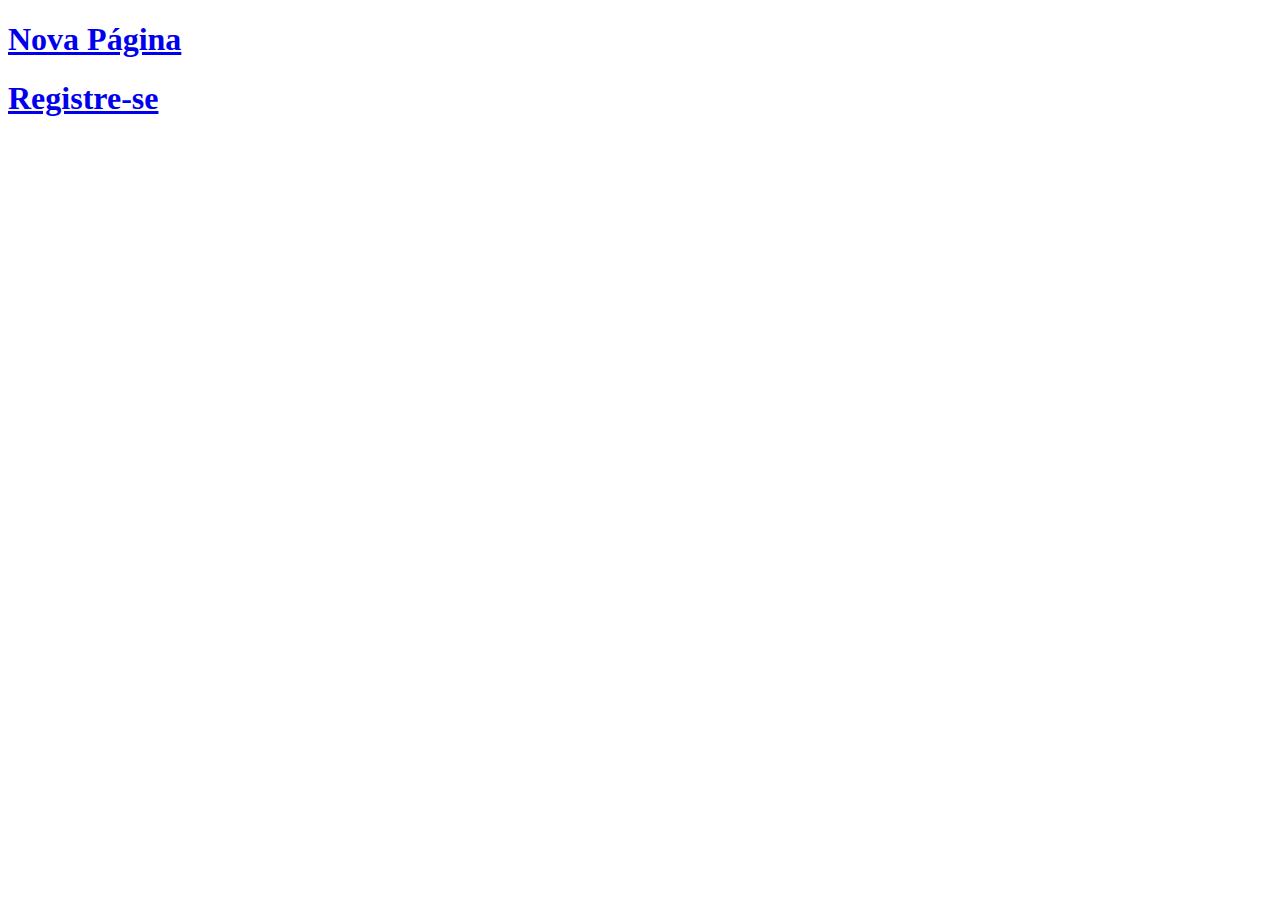
<file: 2.htmlAdvanced/index.html>
<!DOCTYPE html>
<html lang="en">
<head>
    <meta charset="UTF-8">
    <meta name="viewport" content="width=device-width, initial-scale=1.0">
    <title>My First WebSite</title>
</head>

<body>
<h1><a href="newpage.html">Nova Página</a></h1>
<h1><a href="register.html">Registre-se</a></h1>
    
<br>

</body>
</html>
</file>
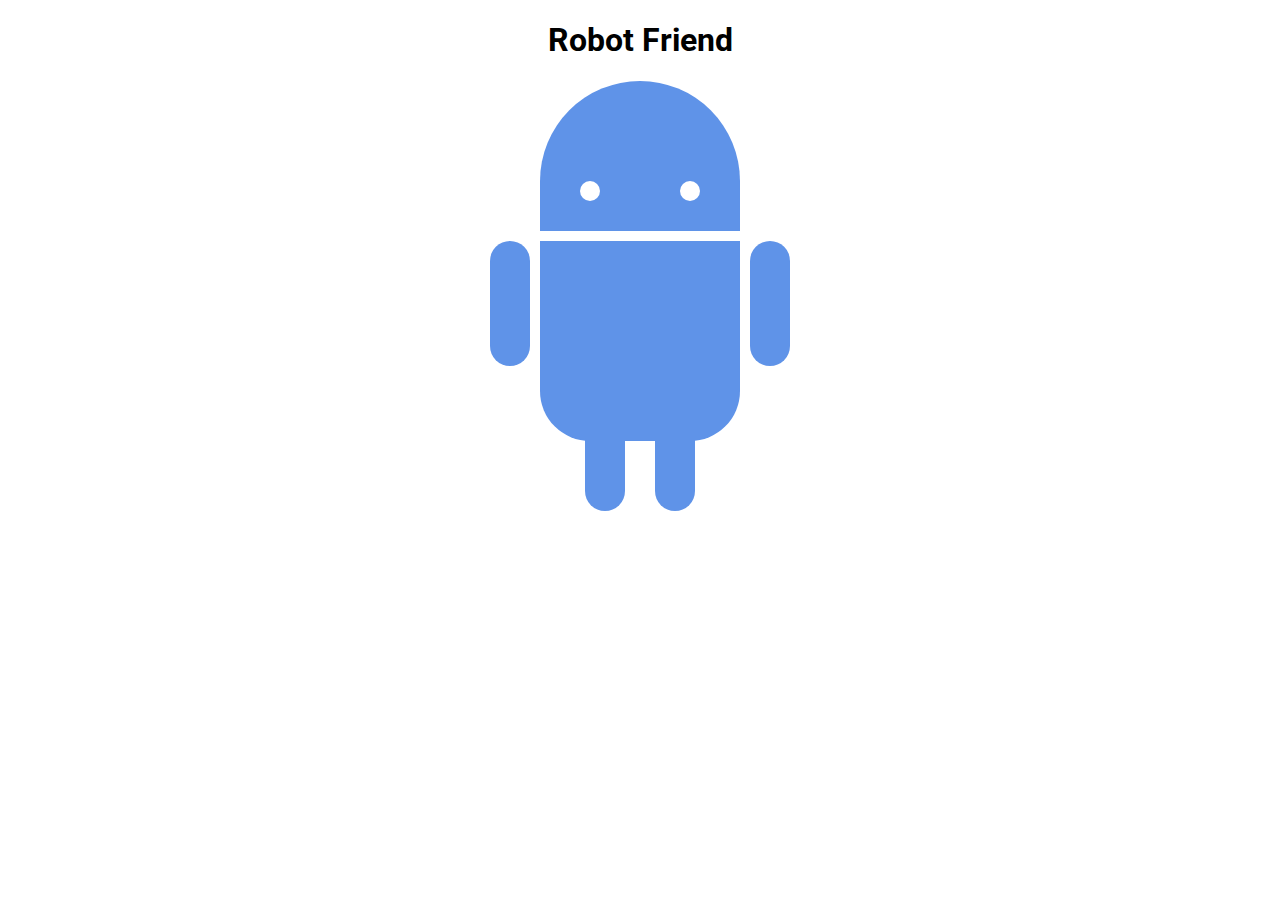
<file: 4.cssAdvanced/robbot.challenge/index.html>
<!DOCTYPE html>
<html>
<head>
	<title>RoboPage</title>
	<link rel="stylesheet" type="text/css" href="style.css">
	<link href="https://fonts.googleapis.com/css?family=Roboto" rel="stylesheet">
</head>
<body>
	<h1>Robot Friend</h1>
	<div class="robots">
		<div class="android"> 
			<div class="head"> 
				<div class="eyes"> 
					<div class="left_eye"></div> 
					<div class="right_eye"></div>
				</div> 
			</div> 
			<div class="upper_body"> 
				<div class="left_arm"></div> 
				<div class="torso"></div> 
				<div class="right_arm"></div> 
			</div> 
			<div class="lower_body"> 
				<div class="left_leg"></div> 
				<div class="right_leg"></div> 
			</div> 
		</div>
	</div>
</body>
</html>
</file>
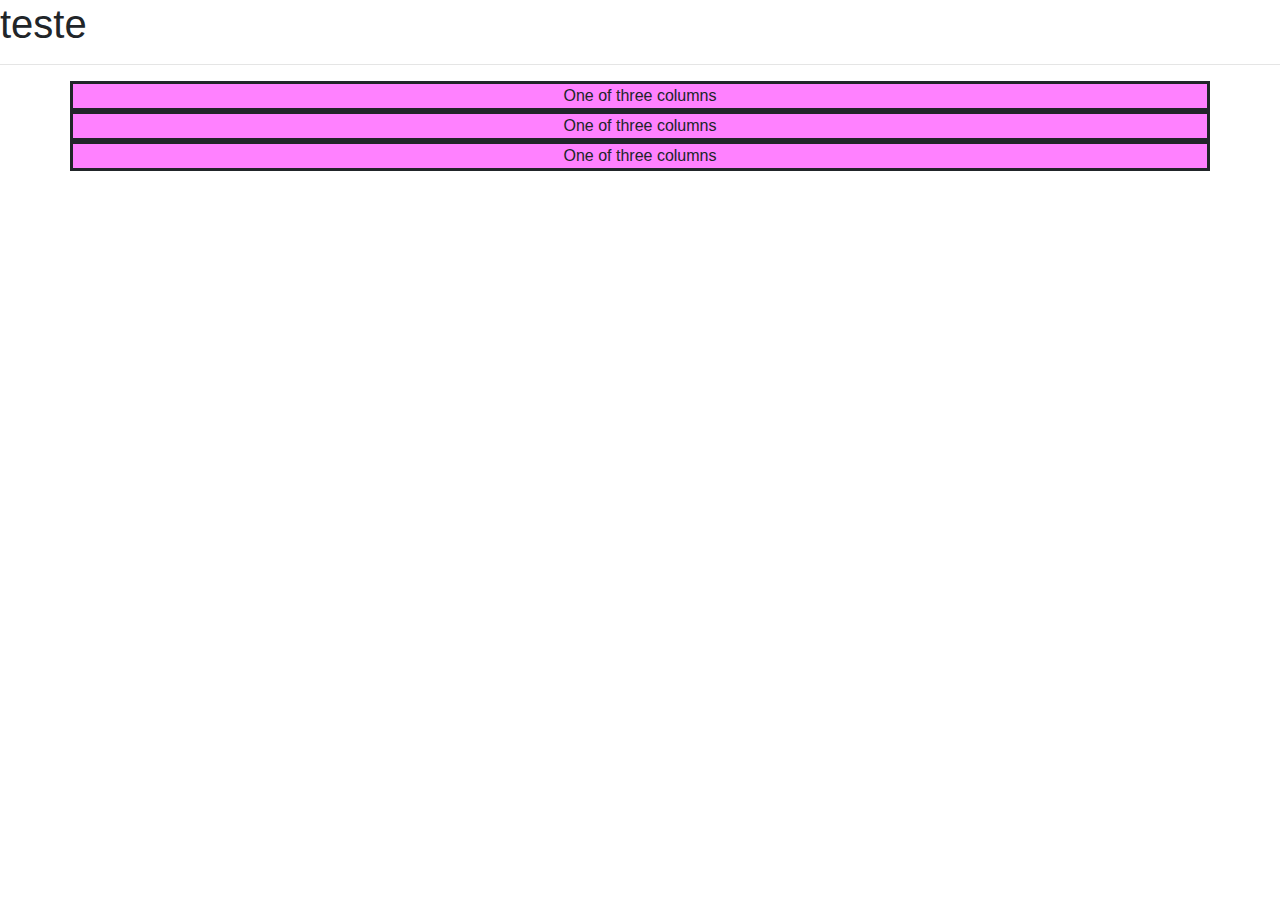
<file: 5.bootstrapIntro/1.teste/index.html>
<!DOCTYPE html>
<html lang="en">
  <head>
    <meta charset="UTF-8" />
    <meta name="viewport" content="width=device-width, initial-scale=1.0" />
    <link
      rel="stylesheet"
      href="https://stackpath.bootstrapcdn.com/bootstrap/4.4.1/css/bootstrap.min.css"
      integrity="sha384-Vkoo8x4CGsO3+Hhxv8T/Q5PaXtkKtu6ug5TOeNV6gBiFeWPGFN9MuhOf23Q9Ifjh"
      crossorigin="anonymous"
    />
    <link rel="stylesheet" href="styles.css" />
    <title>Teste Bootstrap</title>
  </head>
  <body>
    <h1>teste</h1>
    <hr />
    <div class="container">
        <div class="row">
          <div class="col col-md-4 col-lg-12">
            One of three columns
          </div>
          <div class="col col-md-4 col-lg-12">
            One of three columns
          </div>
          <div class="col col-md-4 col-lg-12">
            One of three columns
          </div>
        </div>
      </div>

    <!---------------------------------------------------------->
    <script
      src="https://code.jquery.com/jquery-3.4.1.slim.min.js"
      integrity="sha384-J6qa4849blE2+poT4WnyKhv5vZF5SrPo0iEjwBvKU7imGFAV0wwj1yYfoRSJoZ+n"
      crossorigin="anonymous"
    ></script>
    <script
      src="https://cdn.jsdelivr.net/npm/popper.js@1.16.0/dist/umd/popper.min.js"
      integrity="sha384-Q6E9RHvbIyZFJoft+2mJbHaEWldlvI9IOYy5n3zV9zzTtmI3UksdQRVvoxMfooAo"
      crossorigin="anonymous"
    ></script>
    <script
      src="https://stackpath.bootstrapcdn.com/bootstrap/4.4.1/js/bootstrap.min.js"
      integrity="sha384-wfSDF2E50Y2D1uUdj0O3uMBJnjuUD4Ih7YwaYd1iqfktj0Uod8GCExl3Og8ifwB6"
      crossorigin="anonymous"
    ></script>
  </body>
</html>
</file>
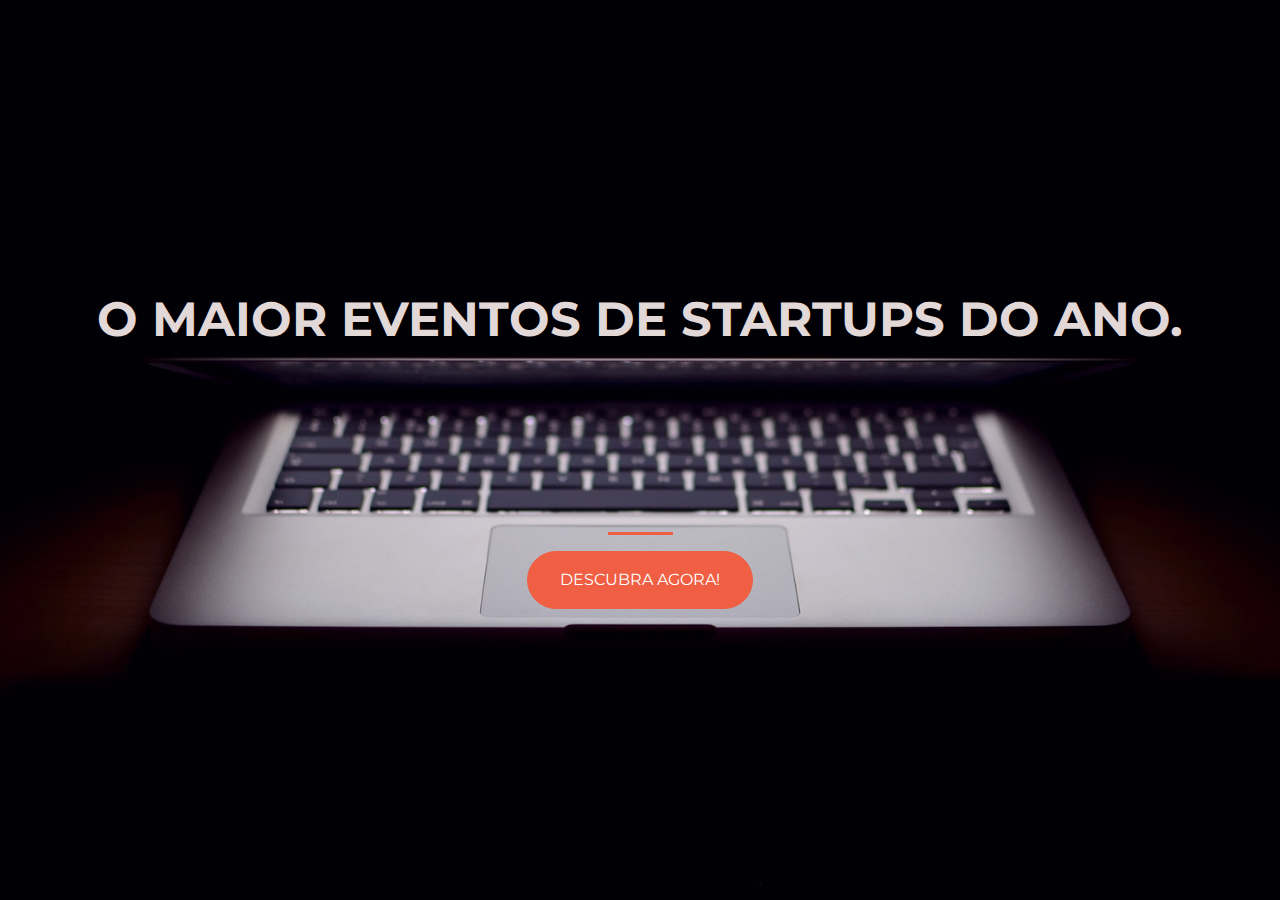
<file: 5.bootstrapIntro/2.projetoStartup/index.html>
<!DOCTYPE html>
<html>
  <head>
    <title>Projeto Startup</title>

    <!-- Google Fonts -->
    <link
      href="https://fonts.googleapis.com/css?family=Montserrat"
      rel="stylesheet"
    />

    <!-- Bootstrap CSS from a CDN. This way you don't have to include the bootstrap file yourself -->
    <link
      rel="stylesheet"
      href="https://stackpath.bootstrapcdn.com/bootstrap/4.3.1/css/bootstrap.min.css"
      integrity="sha384-ggOyR0iXCbMQv3Xipma34MD+dH/1fQ784/j6cY/iJTQUOhcWr7x9JvoRxT2MZw1T"
      crossorigin="anonymous"
    />

    <!-- Your own stylesheet -->
    <link rel="stylesheet" type="text/css" href="style.css" />
  </head>
  <body>
    <div class="container d-flex align-items-center h-100">
      <div class="row">
        <header class="text-center col-12">
          <h1 class="text-uppercase">
            <strong>O maior eventos de startups do ano.</strong>
          </h1>
        </header>
        <div class="buffer col-12"></div>
        <section class="text-center col-12">
          <hr />
          <a href="https://mailchi.mp/60dc72f42b44/zellps"><button type="button" class="text-uppercase btn btn-primary btn-xl">
            Descubra Agora!
          </button>
        </a>
        </section>
      </div>
    </div>
  </body>
</html>
</file>
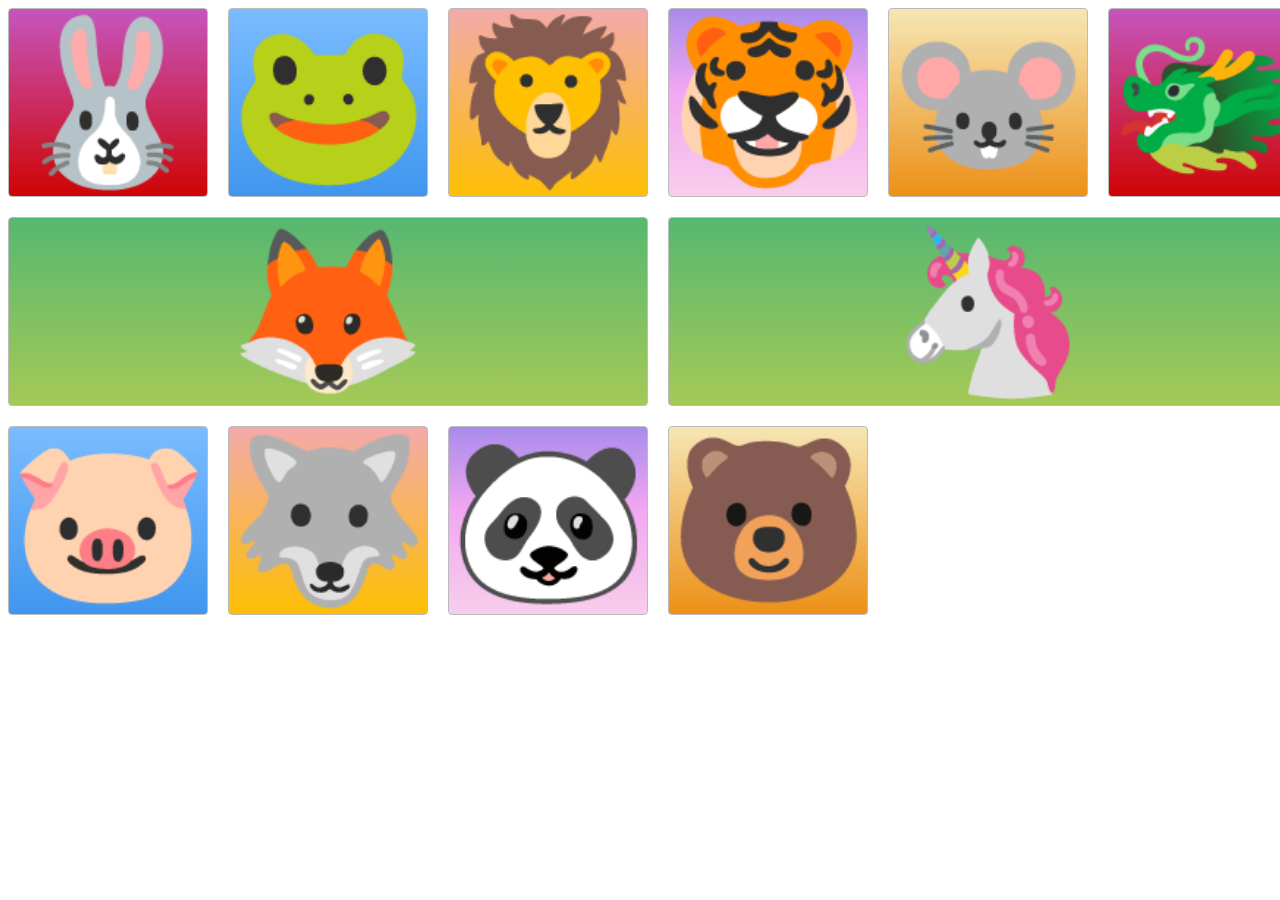
<file: 6.cssGrid+cssLayout/1.cssGridProject/index.html>
<!DOCTYPE html>
<html>

<head>
  <!-- the below meta tag is default in most modern browsers. however if you have an
  older browser, the emojis may not show up properly. In which case you need this meta
  tag. Read more here: https://teamtreehouse.com/community/meta-charsetutf8-what-does-this-mean-or-what-does-it-do-i-deleted-it-from-the-code-and-nothing-changed -->
  <meta charset="utf-8">
  <title>Grid Master</title>
  <link rel="stylesheet" type="text/css" href="./style.css">
</head>

<body>
  <div class="container">
    <div class="zone green">🦊</div>
    <div class="zone red">🐰</div>
    <div class="zone blue">🐸</div>
    <div class="zone yellow">🦁</div>
    <div class="zone purple">🐯</div>
    <div class="zone brown">🐭</div>
    <div class="zone green">🦄</div>
    <div class="zone red">🐲</div>
    <div class="zone blue">🐷</div>
    <div class="zone yellow">🐺</div>
    <div class="zone purple">🐼</div>
    <div class="zone brown">🐻</div>
  </div>
</body>

</html>
</file>
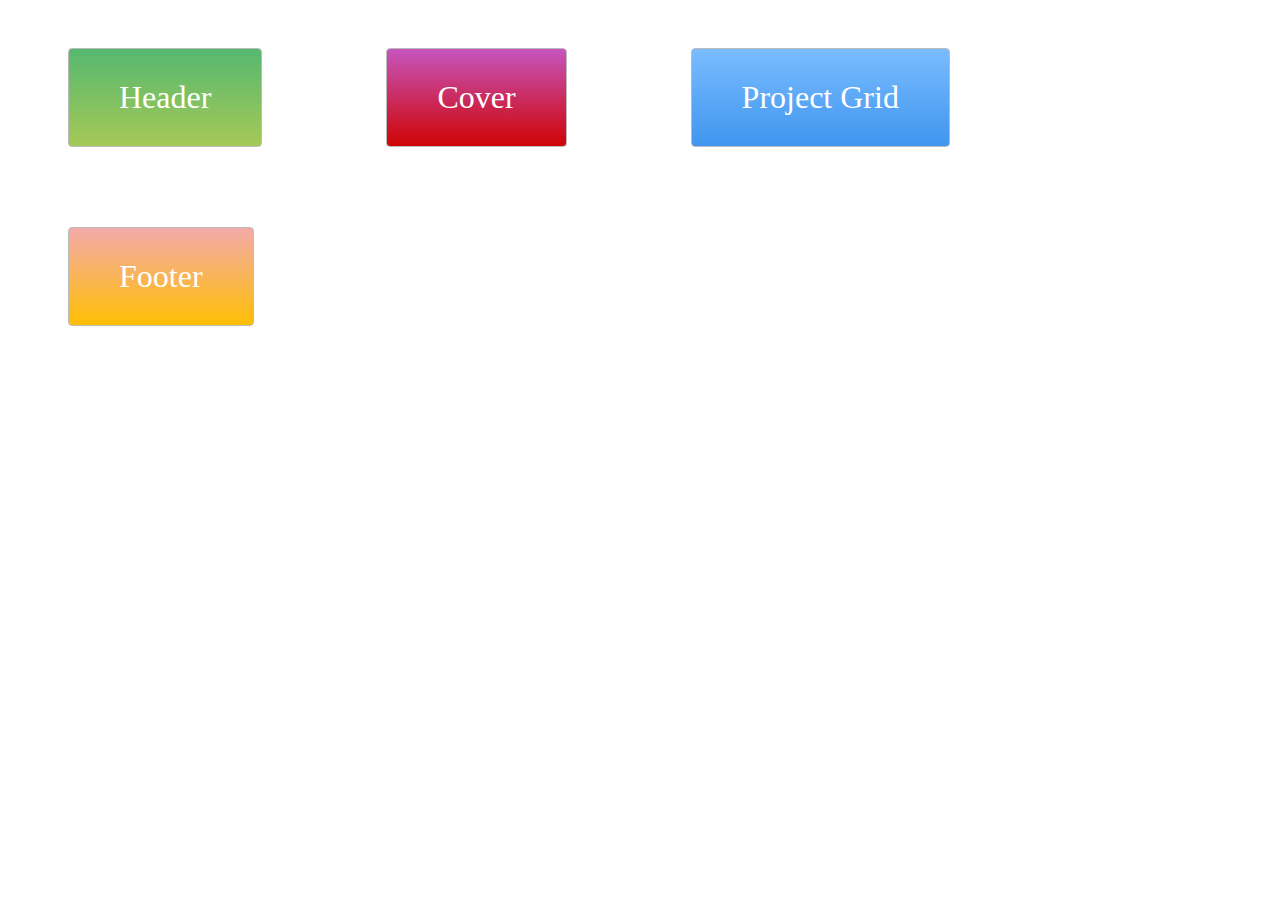
<file: 6.cssGrid+cssLayout/2.ccsGridLayout/index.html>
<!DOCTYPE html>
<html>
<head>
  <title>Layout Master</title>
  <link rel="stylesheet" type="text/css" href="./style.css">
</head>
<body>
  <div class="zone green">Header</div>
  <div class="zone red">Cover</div>
  <div class="zone blue">Project Grid</div>
  <div class="zone yellow">Footer</div>
</body>
</html>
</file>
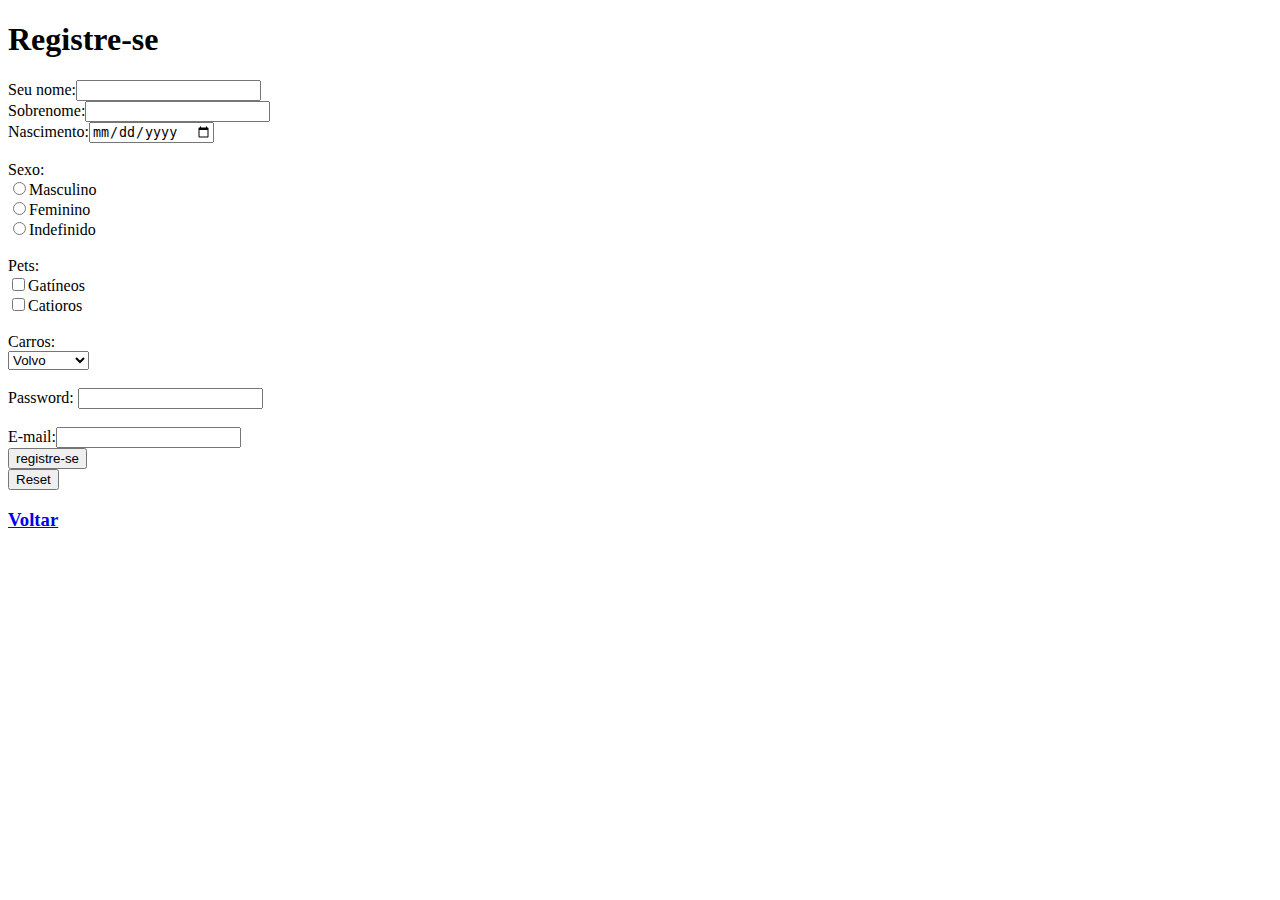
<file: 2.htmlAdvanced/register.html>
<!DOCTYPE html>
<html lang="en">

<head>
    <meta charset="UTF-8">
    <meta name="viewport" content="width=device-width, initial-scale=1.0">
    <title>Register</title>
</head>

<body>
    <h1>Registre-se</h1>
    <form method="GET"> <!-- comentários -->
        Seu nome:<input type="text" name="primeiroNome">
        <br>
        Sobrenome:<input type="text" name="sobrenome">
        <br>
        Nascimento:<input type="date" name="nascimento">
        <br>
        <br>
        Sexo: <br>
        <input type="radio" name="sexo" value="masc">Masculino <br>
        <input type="radio" name="sexo" value="fem">Feminino <br>
        <input type="radio" name="sexo" value="lgbtqsyz">Indefinido <br>
        <br>
        Pets: <br>
        <input type="checkbox" name="cats">Gatíneos <br>
        <input type="checkbox" name="dogs">Catioros <br>
        <br>
        Carros: <br>
        <select name="carrros">
            <option value="volvo" name="volvo">Volvo</option>
            <option value="mercedes" name="mercedes">Mercedes</option>
            <option value="audi" name="audi">Audi</option>
            <option value="toyota" name="toyota">Toyota</option>
            <option value="bmw" name="bmw">Bmw</option>

        </select>
        <br>
        <br>
        Password: <input type="password" min="5" name="password">
        <br>
        <br>
        E-mail:<input type="email" required name="email">
        <br>
        <input type="submit" value="registre-se">
        <br>
        <input type="reset">


    </form>

    <h3><a href="index.html">Voltar</a></h3>
</body>

</html>
</file>
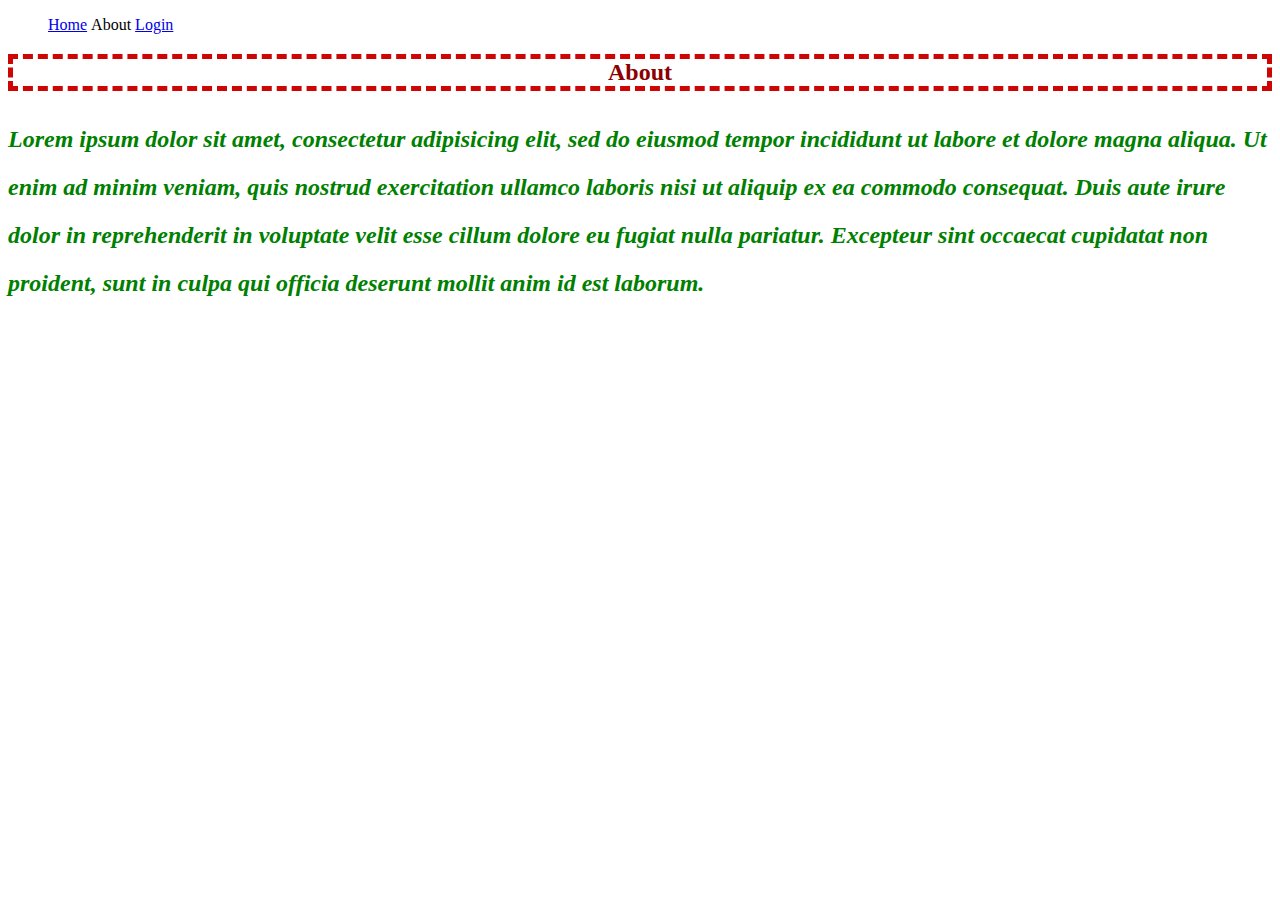
<file: 3.css/original/about.html>
<!DOCTYPE html>
<html>
<head>
  <title>My first website!</title>
  <link rel="stylesheet" type="text/css" href="css/styles.css">
</head>
<body>
  <header>
    <nav>
      <ul>
        <li><a href="index.html">Home</a></li>
        <li>About</li>
        <li><a href="login.html">Login</a></li>
      </ul>
    </nav>
  </header>
  <section>
    <h2>About</h2>
    <p>Lorem ipsum dolor sit amet, consectetur adipisicing elit, sed do eiusmod
    tempor incididunt ut labore et dolore magna aliqua. Ut enim ad minim veniam,
    quis nostrud exercitation ullamco laboris nisi ut aliquip ex ea commodo
    consequat. Duis aute irure dolor in reprehenderit in voluptate velit esse
    cillum dolore eu fugiat nulla pariatur. Excepteur sint occaecat cupidatat non
    proident, sunt in culpa qui officia deserunt mollit anim id est laborum.</p>
  </section>
</body>
</html>
</file>
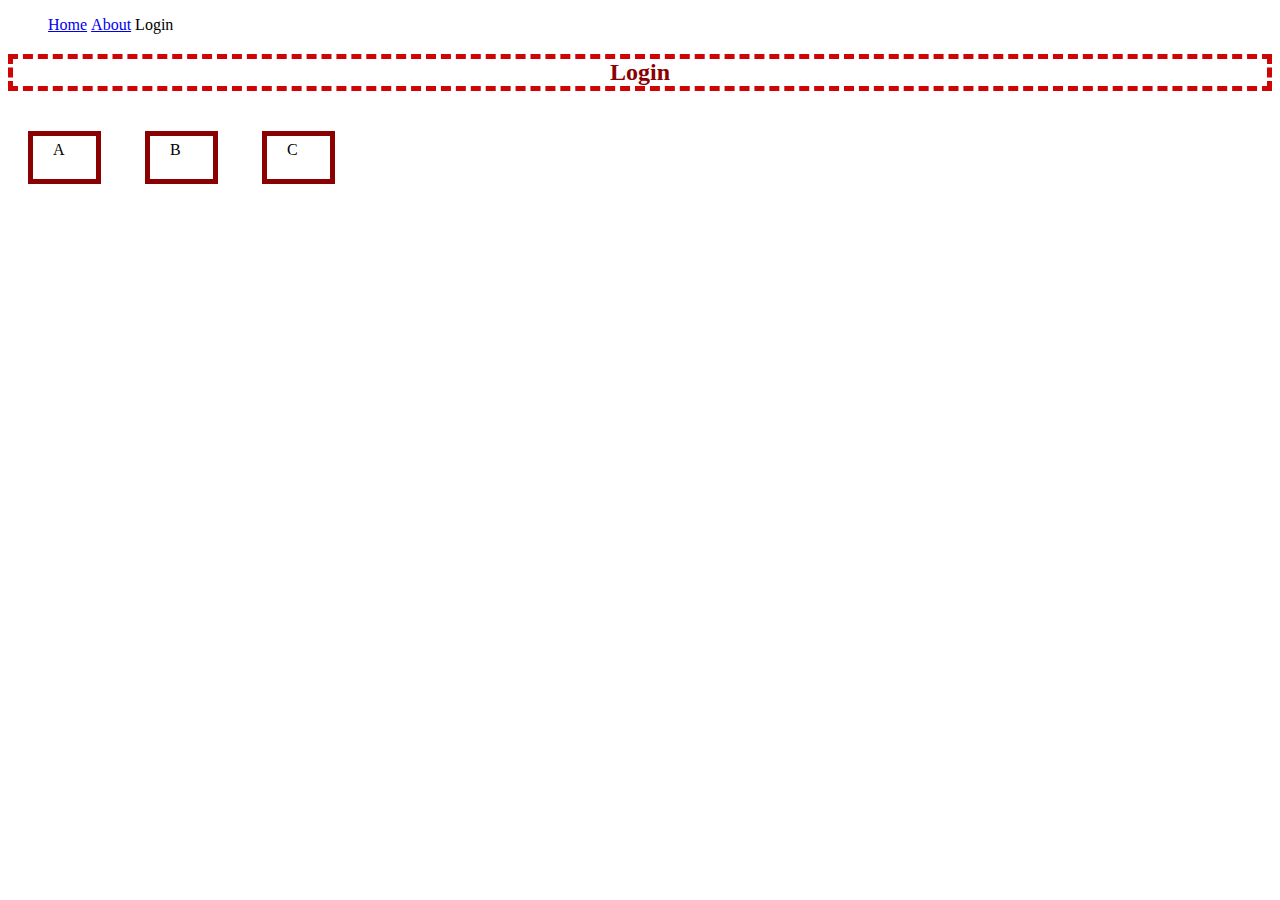
<file: 3.css/original/login.html>
<!DOCTYPE html>
<html>

<head>
  <title>My first website!</title>
  <link rel="stylesheet" type="text/css" href="css/styles.css">
</head>

<body>
  <header>
    <nav>
      <ul>
        <li><a href="index.html">Home</a></li>
        <li><a href="about.html">About</a></li>
        <li>Login</li>
      </ul>
    </nav>
  </header>
 
  <section>
    <h2>Login</h2>
    <div class="boxmodel">A</div>
        <div class="boxmodel">B</div>

            <div class="boxmodel">C</div>

  </section>
  

</body>

</html>
</file>
<file: 4.cssAdvanced/robbot.challenge/style.css>
h1 {
	text-align: center;
	font-family: 'Roboto', sans-serif;
}

.robots {
	flex-wrap: wrap;
	display: flex;
	justify-content: center;
, 
}

.head, 
.left_arm, 
.torso, 
.right_arm, 
.left_leg, 
.right_leg {
	 background-color: #5f93e8;
}

.head { 
	width: 200px; 
	margin: 0 auto; 
	height: 150px; 
	border-radius: 200px 200px 0 0; 
	margin-bottom: 10px;
} 

.eyes {
	display: flex;
}

.head:hover {
	width: 300px;
    transition: 1s ease-in-out;
}

.upper_body { 
	width: 300px; 
	height: 150px;
	display: flex; 
	
} 

.left_arm, .right_arm { 
	width: 40px; 
	height: 125px;
	border-radius: 100px; 
} 

.left_arm { 
	margin-right: 10px; 
} 

.right_arm { 
	margin-left: 10px; 
} 

.torso { 
	width: 200px; 
	height: 200px;
	border-radius: 0 0 50px 50px; 
} 

.lower_body { 
	width: 200px; 
	height: 200px;
	/* This is another useful property. Hmm what do you think it does?*/
	margin: 0 auto;
	display: flex;

} 

.left_leg, .right_leg { 
	width: 40px; 
	height: 120px;
	border-radius: 0 0 100px 100px; 
} 

.left_leg { 
	margin-left: 45px; 
} 

.left_leg:hover {
	-webkit-transform: rotate(20deg);
    -moz-transform: rotate(20deg);
    -o-transform: rotate(20deg);
    -ms-transform: rotate(20deg);
    transform: rotate(20deg);
}

.right_leg { 
	margin-left: 30px; 
	
}

.left_eye, .right_eye { 
	width: 20px; 
	height: 20px; 
	border-radius: 15px; 
	background-color: white;  
} 

.left_eye { 
	/* These properties are new and you haven't encountered
	in this course. Check out CSS Tricks to see what it does! */
	position: relative; 
	top: 100px; 
	left: 40px; 
} 

.right_eye { 
	position: relative; 
	top: 100px; 
	left: 120px; 
}
</file>
<file: 5.bootstrapIntro/1.teste/styles.css>
.btn-perigo {
    background-color: orange;
  
}

.btn-perigo:hover {
    background-color: rgb(221, 109, 105);
}

.col {
    background-color: rgb(255, 129, 255);
    border: solid;
}

.row {
    text-align: center;
}
</file>
<file: 5.bootstrapIntro/2.projetoStartup/style.css>
body,
html {
  width: 100%;
  height: 100%;
  font-family: 'Montserrat', sans-serif;
  background: url(header.jpg) no-repeat center center fixed;
  background-size: cover;
}

h1 {
  font-size: 3rem;
  color: #E2d8d8;
 
}

hr {
  border-color: #f05f44;
  border-width: 3px;
  max-width: 65px;
}

.btn {
  font-weight: 700px;
  border-radius: 300px;
  
}

.btn-primary {
  background-color: #f05f44;
  border-color: #f05f44;

}

.btn-primary:hover {
  background-color: #ee4b08 ;
  border-color: #f05f44;
  border-width: 4px;

}
.btn-xl {
  padding: 1rem 2rem;
  
}
.buffer {
  height: 10rem;
}
</file>
<file: 6.cssGrid+cssLayout/1.cssGridProject/style.css>
.container {
    display: grid;
    grid-template-columns: repeat(auto-fill, minmax(200px, 1fr)); /*faz o site muito responsivo*/
    gap:20px ;
    grid-template-rows: 1fr ;
    
    
}
.green {
    grid-column: span 3;
    grid-row: span 1/3;
    align-self: start;
}
.zone {
    cursor:pointer;
    /*display:block; */
    text-align: center;
    font-size:10em;
    border-radius:4px;
    border:1px solid #bbb;
    transition: all 0.3s linear;
}

.zone:hover {
    -webkit-box-shadow:rgba(0,0,0,0.8) 0px 5px 15px, inset rgba(0,0,0,0.15) 0px -10px 20px;
    -moz-box-shadow:rgba(0,0,0,0.8) 0px 5px 15px, inset rgba(0,0,0,0.15) 0px -10px 20px;
    -o-box-shadow:rgba(0,0,0,0.8) 0px 5px 15px, inset rgba(0,0,0,0.15) 0px -10px 20px;
    box-shadow:rgba(0,0,0,0.8) 0px 5px 15px, inset rgba(0,0,0,0.15) 0px -10px 20px;
}


/*https://paulund.co.uk/how-to-create-shiny-css-buttons*/
/***********************************************************************
 *  Green Background
 **********************************************************************/
.green{
    background: #56B870; /* Old browsers */
    background: -moz-linear-gradient(top, #56B870 0%, #a5c956 100%); /* FF3.6+ */
    background: -webkit-gradient(linear, left top, left bottom, color-stop(0%,#56B870), color-stop(100%,#a5c956)); /* Chrome,Safari4+ */
    background: -webkit-linear-gradient(top, #56B870 0%,#a5c956 100%); /* Chrome10+,Safari5.1+ */
    background: -o-linear-gradient(top, #56B870 0%,#a5c956 100%); /* Opera 11.10+ */
    background: -ms-linear-gradient(top, #56B870 0%,#a5c956 100%); /* IE10+ */
    background: linear-gradient(top, #56B870 0%,#a5c956 100%); /* W3C */
}

/***********************************************************************
 *  Red Background
 **********************************************************************/
.red{
    background: #C655BE; /* Old browsers */
    background: -moz-linear-gradient(top, #C655BE 0%, #cf0404 100%); /* FF3.6+ */
    background: -webkit-gradient(linear, left top, left bottom, color-stop(0%,#C655BE), color-stop(100%,#cf0404)); /* Chrome,Safari4+ */
    background: -webkit-linear-gradient(top, #C655BE 0%,#cf0404 100%); /* Chrome10+,Safari5.1+ */
    background: -o-linear-gradient(top, #C655BE 0%,#cf0404 100%); /* Opera 11.10+ */
    background: -ms-linear-gradient(top, #C655BE 0%,#cf0404 100%); /* IE10+ */
    background: linear-gradient(top, #C655BE 0%,#cf0404 100%); /* W3C */
}

/***********************************************************************
 *  Yellow Background
 **********************************************************************/
.yellow{
    background: #F3AAAA; /* Old browsers */
    background: -moz-linear-gradient(top, #F3AAAA 0%, #febf04 100%); /* FF3.6+ */
    background: -webkit-gradient(linear, left top, left bottom, color-stop(0%,#F3AAAA), color-stop(100%,#febf04)); /* Chrome,Safari4+ */
    background: -webkit-linear-gradient(top, #F3AAAA 0%,#febf04 100%); /* Chrome10+,Safari5.1+ */
    background: -o-linear-gradient(top, #F3AAAA 0%,#febf04 100%); /* Opera 11.10+ */
    background: -ms-linear-gradient(top, #F3AAAA 0%,#febf04 100%); /* IE10+ */
    background: linear-gradient(top, #F3AAAA 0%,#febf04 100%); /* W3C */
}

/***********************************************************************
 *  Blue Background
 **********************************************************************/
.blue{
    background: #7abcff; /* Old browsers */
    background: -moz-linear-gradient(top, #7abcff 0%, #60abf8 44%, #4096ee 100%); /* FF3.6+ */
    background: -webkit-gradient(linear, left top, left bottom, color-stop(0%,#7abcff), color-stop(44%,#60abf8), color-stop(100%,#4096ee)); /* Chrome,Safari4+ */
    background: -webkit-linear-gradient(top, #7abcff 0%,#60abf8 44%,#4096ee 100%); /* Chrome10+,Safari5.1+ */
    background: -o-linear-gradient(top, #7abcff 0%,#60abf8 44%,#4096ee 100%); /* Opera 11.10+ */
    background: -ms-linear-gradient(top, #7abcff 0%,#60abf8 44%,#4096ee 100%); /* IE10+ */
    background: linear-gradient(top, #7abcff 0%,#60abf8 44%,#4096ee 100%); /* W3C */
}

/***********************************************************************
 *  Purple Background
 **********************************************************************/
.purple {
    background: #A88BEB; /* Old browsers */
    background: -moz-linear-gradient(top, #A88BEB 0%, #F1A7F1 44%, #F8CEEC 100%); /* FF3.6+ */
    background: -webkit-gradient(linear, left top, left bottom, color-stop(0%,#A88BEB), color-stop(44%,#F1A7F1), color-stop(100%,#F8CEEC)); /* Chrome,Safari4+ */
    background: -webkit-linear-gradient(top, #A88BEB 0%,#F1A7F1 44%,#F8CEEC 100%); /* Chrome10+,Safari5.1+ */
    background: -o-linear-gradient(top, #A88BEB 0%,#F1A7F1 44%,#F8CEEC 100%); /* Opera 11.10+ */
    background: -ms-linear-gradient(top, #A88BEB 0%,#F1A7F1 44%,#F8CEEC 100%); /* IE10+ */
    background: linear-gradient(top, #A88BEB 0%,#F1A7F1 44%,#F8CEEC 100%); /* W3C */
}

/***********************************************************************
 *  Brown Background
 **********************************************************************/
.brown {
    background: #f6e6b4; /* Old browsers */
    background: -moz-linear-gradient(top, #f6e6b4 0%, #ed9017 100%); /* FF3.6+ */
    background: -webkit-gradient(linear, left top, left bottom, color-stop(0%,#f6e6b4), color-stop(100%,#ed9017)); /* Chrome,Safari4+ */
    background: -webkit-linear-gradient(top, #f6e6b4 0%,#ed9017 100%); /* Chrome10+,Safari5.1+ */
    background: -o-linear-gradient(top, #f6e6b4 0%,#ed9017 100%); /* Opera 11.10+ */
    background: -ms-linear-gradient(top, #f6e6b4 0%,#ed9017 100%); /* IE10+ */
    background: linear-gradient(top, #f6e6b4 0%,#ed9017 100%); /* W3C */
    filter: progid:DXImageTransform.Microsoft.gradient( startColorstr='#f6e6b4', endColorstr='#ed9017',GradientType=0 ); /* IE6-9 */
}
</file>
<file: 6.cssGrid+cssLayout/2.ccsGridLayout/style.css>
.zone {
    padding:30px 50px;
    margin:40px 60px;
    cursor:pointer;
    display:inline-block;
    color:#FFF;
    font-size:2em;
    border-radius:4px;
    border:1px solid #bbb;
    transition: all 0.3s linear;
}

.zone:hover {
    -webkit-box-shadow:rgba(0,0,0,0.8) 0px 5px 15px, inset rgba(0,0,0,0.15) 0px -10px 20px;
    -moz-box-shadow:rgba(0,0,0,0.8) 0px 5px 15px, inset rgba(0,0,0,0.15) 0px -10px 20px;
    -o-box-shadow:rgba(0,0,0,0.8) 0px 5px 15px, inset rgba(0,0,0,0.15) 0px -10px 20px;
    box-shadow:rgba(0,0,0,0.8) 0px 5px 15px, inset rgba(0,0,0,0.15) 0px -10px 20px;
}

/*https://paulund.co.uk/how-to-create-shiny-css-buttons*/
/***********************************************************************
 *  Green Background
 **********************************************************************/
.green{
    background: #56B870; /* Old browsers */
    background: -moz-linear-gradient(top, #56B870 0%, #a5c956 100%); /* FF3.6+ */
    background: -webkit-gradient(linear, left top, left bottom, color-stop(0%,#56B870), color-stop(100%,#a5c956)); /* Chrome,Safari4+ */
    background: -webkit-linear-gradient(top, #56B870 0%,#a5c956 100%); /* Chrome10+,Safari5.1+ */
    background: -o-linear-gradient(top, #56B870 0%,#a5c956 100%); /* Opera 11.10+ */
    background: -ms-linear-gradient(top, #56B870 0%,#a5c956 100%); /* IE10+ */
    background: linear-gradient(top, #56B870 0%,#a5c956 100%); /* W3C */
}

/***********************************************************************
 *  Red Background
 **********************************************************************/
.red{
    background: #C655BE; /* Old browsers */
    background: -moz-linear-gradient(top, #C655BE 0%, #cf0404 100%); /* FF3.6+ */
    background: -webkit-gradient(linear, left top, left bottom, color-stop(0%,#C655BE), color-stop(100%,#cf0404)); /* Chrome,Safari4+ */
    background: -webkit-linear-gradient(top, #C655BE 0%,#cf0404 100%); /* Chrome10+,Safari5.1+ */
    background: -o-linear-gradient(top, #C655BE 0%,#cf0404 100%); /* Opera 11.10+ */
    background: -ms-linear-gradient(top, #C655BE 0%,#cf0404 100%); /* IE10+ */
    background: linear-gradient(top, #C655BE 0%,#cf0404 100%); /* W3C */
}

/***********************************************************************
 *  Yellow Background
 **********************************************************************/
.yellow{
    background: #F3AAAA; /* Old browsers */
    background: -moz-linear-gradient(top, #F3AAAA 0%, #febf04 100%); /* FF3.6+ */
    background: -webkit-gradient(linear, left top, left bottom, color-stop(0%,#F3AAAA), color-stop(100%,#febf04)); /* Chrome,Safari4+ */
    background: -webkit-linear-gradient(top, #F3AAAA 0%,#febf04 100%); /* Chrome10+,Safari5.1+ */
    background: -o-linear-gradient(top, #F3AAAA 0%,#febf04 100%); /* Opera 11.10+ */
    background: -ms-linear-gradient(top, #F3AAAA 0%,#febf04 100%); /* IE10+ */
    background: linear-gradient(top, #F3AAAA 0%,#febf04 100%); /* W3C */
}

/***********************************************************************
 *  Blue Background
 **********************************************************************/
.blue{
    background: #7abcff; /* Old browsers */
    background: -moz-linear-gradient(top, #7abcff 0%, #60abf8 44%, #4096ee 100%); /* FF3.6+ */
    background: -webkit-gradient(linear, left top, left bottom, color-stop(0%,#7abcff), color-stop(44%,#60abf8), color-stop(100%,#4096ee)); /* Chrome,Safari4+ */
    background: -webkit-linear-gradient(top, #7abcff 0%,#60abf8 44%,#4096ee 100%); /* Chrome10+,Safari5.1+ */
    background: -o-linear-gradient(top, #7abcff 0%,#60abf8 44%,#4096ee 100%); /* Opera 11.10+ */
    background: -ms-linear-gradient(top, #7abcff 0%,#60abf8 44%,#4096ee 100%); /* IE10+ */
    background: linear-gradient(top, #7abcff 0%,#60abf8 44%,#4096ee 100%); /* W3C */
}
</file>
<file: 3.css/original/css/styles.css>
body {
    background-image: url(https://images.pexels.com/photos/104827/cat-pet-animal-domestic-104827.jpeg?auto=compress&cs=tinysrgb&dpr=1&w=500);
    background-size: cover ;
    background-repeat: no-repeat;
}



h2 {
    color: darkred;
    text-align: center;
    border: 5px dashed rgb(206, 5, 5);
    cursor: pointer;
}


p {
    color: green;
    line-height: 2;
    font-style: italic;
    font-weight: 800;
    font-size: 150%;
    font-family: 'Dancing Script', cursive;
}

li {    list-style: none;
    display: inline-block;
}

img {
    float: right;
}

footer {
    clear: both;
}

.boxmodel {
    border: 5px solid darkred; 
    display: inline-block;
    padding: 5px 10px 5px 20px;
    margin: 20px;
    width: 33px;
    height: 33px;
}
</file>
